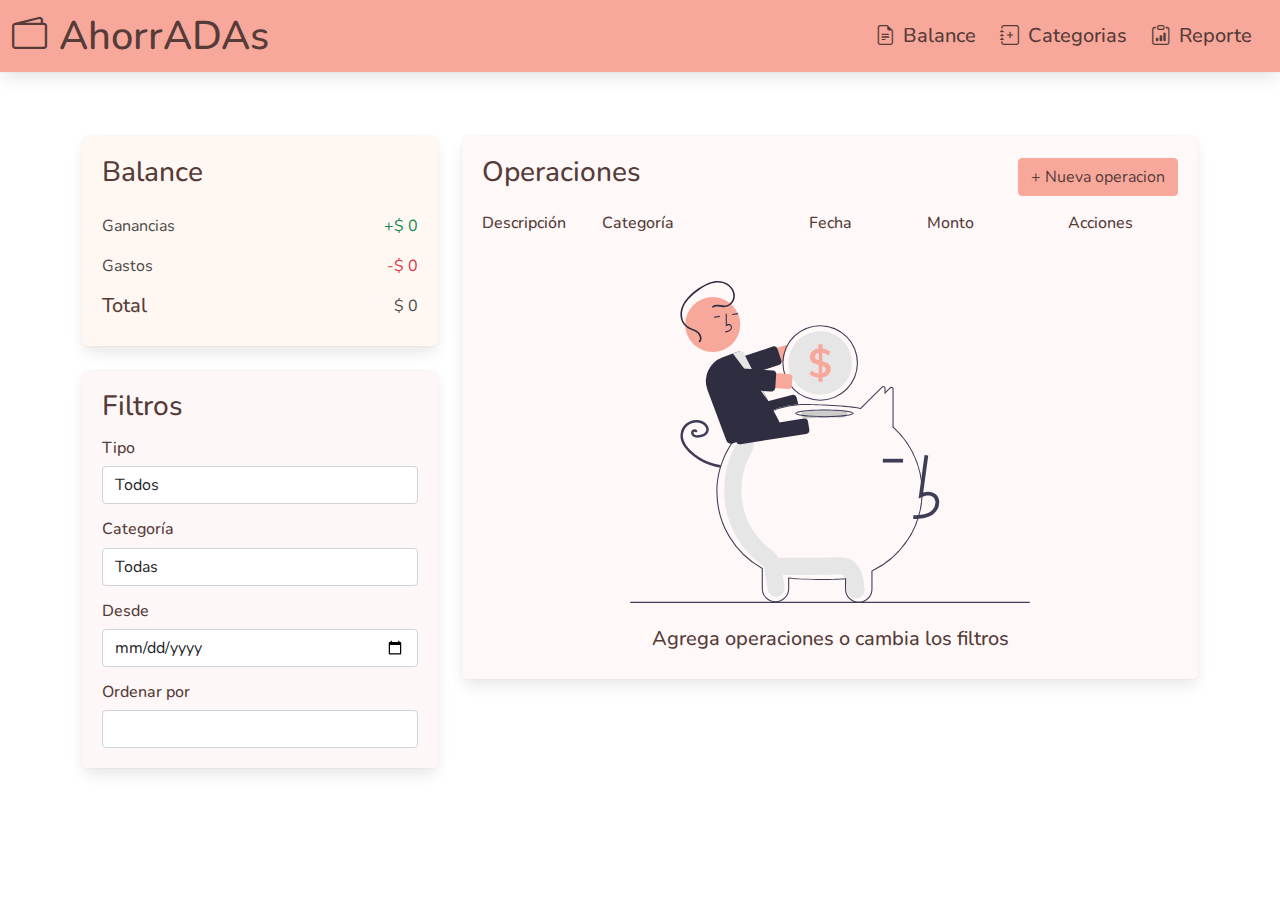
<file: index.html>
<!DOCTYPE html>
<html lang="en">

<head>
  <meta charset="UTF-8">
  <meta http-equiv="X-UA-Compatible" content="IE=edge">
  <meta name="viewport" content="width=device-width, initial-scale=1.0">
  <link rel="shortcut icon" href="./assets/img/favicon.ico" type="image/x-icon">
  <link rel="stylesheet" href="./assets/styles/styles.css">
  <link rel="stylesheet" href="./assets/css/bootstrap.min.css">
  <link rel="stylesheet" href="https://cdn.jsdelivr.net/npm/bootstrap-icons@1.5.0/font/bootstrap-icons.css">
  <link
    href="https://fonts.googleapis.com/css2?family=Nunito:ital,wght@0,200;0,300;0,400;0,600;0,700;0,800;0,900;1,200;1,300;1,400;1,600;1,700;1,800;1,900&display=swap"
    rel="stylesheet">
  <title>AhorrAdas</title>
</head>

<body>
  <nav class="navbar navbar-expand-lg navbar-light">
    <div class="container-fluid d-flex align-items-center">
      <div class="d-flex align-items-center">
        <i class="primary-icon bi bi-wallet2 me-2"></i>
        <h1 class="m-1">AhorrADAs</h1>
      </div>

      <button class="navbar-toggler" type="button" data-bs-toggle="collapse" data-bs-target="#navbarNavAltMarkup"
        aria-controls="navbarNavAltMarkup" aria-expanded="false" aria-label="Toggle navigation">
        <span class="navbar-toggler-icon"></span>
      </button>
      <div class="collapse navbar-collapse" id="navbarNavAltMarkup">
        <div class="navbar-nav">
          <a class="d-flex align-items-center nav-link active" aria-current="page" href="./index.html">
            <i class="icon-secundary bi bi-file-earmark-text"></i>
            <h5 class="m-2">Balance</h5>
          </a>
          <a class="d-flex align-items-center nav-link" href="./categories.html">
            <i class="icon-secundary bi bi-journal-plus"></i>
            <h5 class="m-2">Categorias</h5>
          </a>
          <a class="d-flex align-items-center nav-link" href="./reports.html">
            <i class="icon-secundary bi bi-clipboard-data"></i>
            <h5 class="m-2">Reporte</h5>
          </a>
        </div>
      </div>
    </div>
  </nav>

  <main>
    <section class="section mt-3">
      <div class="container-sm">
        <div class="row">
          <div class="col-12 col-lg-4">
            <div style="background-color: #FFBE9120;" class="item_card">
              <h3 class="mb-4">Balance</h3>
              <div class="d-flex justify-content-between">
                <label>Ganancias</label>
                <label id="earning"></label>
              </div>
              <div class="d-flex justify-content-between mt-3">
                <label>Gastos</label>
                <label id="expense"></label>
              </div>
              <div class="d-flex justify-content-between mt-3">
                <h5>Total</h5>
                <label id="totalBalance"></label>
              </div>
            </div>
            <div style="background-color: #E87D9710;" class="item_card mt-4 mb-4">
                <h3 class="mb-3">Filtros</h3>
              <div class="form-group">
                <h6 class="mb-2" for="operationType">Tipo</h6>
                <select class="form-control" id="operationType">
                  <option value="Todos">Todos</option>
                  <option value="Gastos">Gastos</option>
                  <option value="Ganancias">Ganancias</option>
                </select>
              </div>
              <div class="form-group mt-3">
                <h6 class="mb-2" for="operationCategory">Categoría</h6>
                <select class="form-control" id="operationCategory">
                  <option>Todas</option>
                </select>
              </div>
              <div class="form-group mt-3">
                <h6 class="mb-2" for="operationDate">Desde</h6>
                <input type="date" class="form-control" id="operationDate">
              </div>
              <div class="form-group mt-3">
                <h6 class="mb-2" for="operationOrder">Ordenar por</h6>
                <select class="form-control" id="operationOrder">
                  <option value=""></option>
                  <option value="Más reciente">Más reciente</option>
                  <option value="Menos reciente">Menos reciente</option>
                  <option value="Mayor monto">Mayor monto</option>
                  <option value="Menor monto">Menor monto</option>
                  <option value="A/Z">A/Z</option>
                  <option value="Z/A">Z/A</option>
                </select>
              </div>

            </div>
          </div>
          <div class="col-12 col-lg-8">
            <div style="background-color: #fff8f8;" class="item_card">
              <div class="d-flex justify-content-between mb-3 align-items-center">
                <h3>Operaciones</h3>
                <a href="./new-operation.html">
                  <button class="btn btn-primary">+ Nueva operacion</button>
                </a>
              </div>
              <div class="row mb-3">
                <div class="col d">
                  <h6 for="">Descripción</h6>
                </div>
                <div class="col-3 d">
                  <h6 for="">Categoría</h6>
                </div>

                <div class="col d-flex justify-content-center">
                  <h6 for="">Fecha</h6>
                </div>
                <div class="col d-flex justify-content-center">
                  <h6 for="">Monto</h6>
                </div>
                <div class="col-3 d-flex justify-content-center">
                  <h6 for="">Acciones</h6>
                </div>
              </div>
              <div id="list-operations"></div>
            </div>
          </div>
        </div>
      </div>
    </section>


  </main>
  <script src="./assets/js/bootstrap.min.js"></script>
  <script src="./components/scripts.js"></script>
  <script src="./components/balance.js"></script>
  <script src="./components/filtros.js"></script>
</body>

</html>
</file>
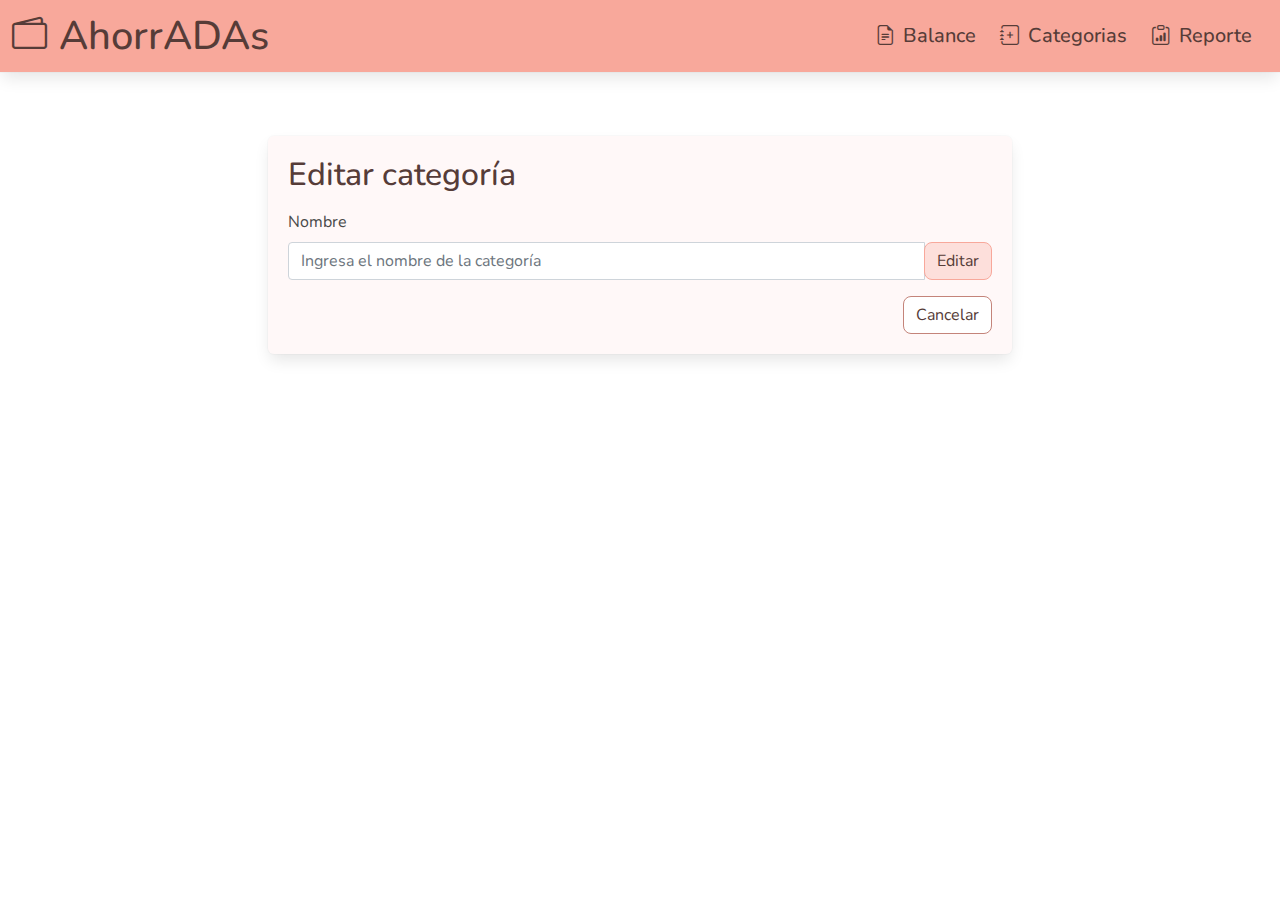
<file: edit-category.html>
<!DOCTYPE html>
<html lang="en">

<head>
  <meta charset="UTF-8">
  <meta http-equiv="X-UA-Compatible" content="IE=edge">
  <meta name="viewport" content="width=device-width, initial-scale=1.0">
  <link rel="shortcut icon" href="./assets/img/favicon.ico" type="image/x-icon">
  <link rel="stylesheet" href="./assets/styles/styles.css">
  <link rel="stylesheet" href="./assets/css/bootstrap.min.css">
  <link rel="stylesheet" href="https://cdn.jsdelivr.net/npm/bootstrap-icons@1.5.0/font/bootstrap-icons.css">
  <link
    href="https://fonts.googleapis.com/css2?family=Nunito:ital,wght@0,200;0,300;0,400;0,600;0,700;0,800;0,900;1,200;1,300;1,400;1,600;1,700;1,800;1,900&display=swap"
    rel="stylesheet">
  <title>AhorrAdas</title>
</head>

<body>
  <nav class="navbar navbar-expand-lg navbar-light">
    <div class="container-fluid d-flex align-items-center">
      <div class="d-flex align-items-center">
        <i class="primary-icon bi bi-wallet2 me-2"></i>
        <h1 class="m-1">AhorrADAs</h1>
      </div>

      <button class="navbar-toggler" type="button" data-bs-toggle="collapse" data-bs-target="#navbarNavAltMarkup"
        aria-controls="navbarNavAltMarkup" aria-expanded="false" aria-label="Toggle navigation">
        <span class="navbar-toggler-icon"></span>
      </button>
      <div class="collapse navbar-collapse" id="navbarNavAltMarkup">
        <div class="navbar-nav">
          <a class="d-flex align-items-center nav-link active" aria-current="page" href="./index.html">
            <i class="icon-secundary bi bi-file-earmark-text"></i>
            <h5 class="m-2">Balance</h5>
          </a>
          <a class="d-flex align-items-center nav-link" href="./categories.html">
            <i class="icon-secundary bi bi-journal-plus"></i>
            <h5 class="m-2">Categorias</h5>
          </a>
          <a class="d-flex align-items-center nav-link" href="./reports.html">
            <i class="icon-secundary bi bi-clipboard-data"></i>
            <h5 class="m-2">Reporte</h5>
          </a>
        </div>
      </div>
    </div>
  </nav>
  <main>
    <section class="section mt-3">
      <div class="container">
        <div style="background-color: #fff8f8;" class="item_card col-lg-8 col-11">
          <form action="" id="editFormCategory">
            <h2 class="mb-3">Editar categoría</h2>
            <div>
              <label class="mb-2" for="editCategory">Nombre</label>
              <div class="input-group mb-3">
                <input maxlength="50" required id="editCategory" required type="text" class="form-control"
                  placeholder="Ingresa el nombre de la categoría" aria-label="Nombre de la categoria nueva">
                <div class="input-group-append">
                    <button class="btn btn-outline-primary" type="submit">Editar</button>
                </div>
              </div>
              <div class="d-flex justify-content-end">
              <a href="./categories.html">
                <button type="button" class="btn btn-outline-secondary">Cancelar</button>
            </a>
          </div>
            </div>
          </form>
          <div id="list-categories"></div>
        </div>
      </div>
    </section>
  </main>
  <script src="./assets/js/bootstrap.min.js"></script>
  <script src="./components/edit-category.js"></script>
  <script src="./components/functions.js"></script>
  <script src="./components/scripts.js"></script>
</body>

</html>
</file>
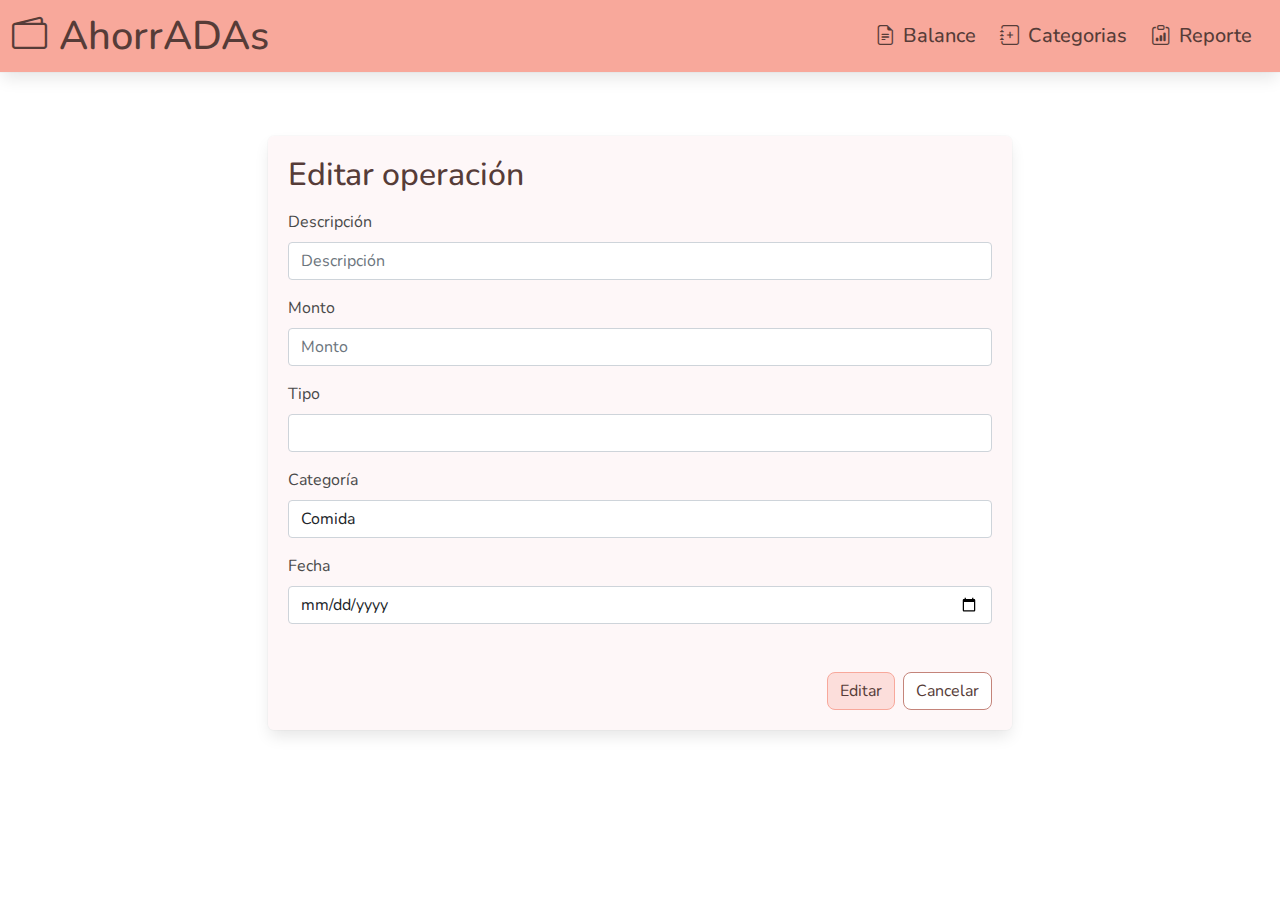
<file: edit-operation.html>
<!DOCTYPE html>
<html lang="en">

<head>
  <meta charset="UTF-8">
  <meta http-equiv="X-UA-Compatible" content="IE=edge">
  <meta name="viewport" content="width=device-width, initial-scale=1.0">
  <link rel="shortcut icon" href="./assets/img/favicon.ico" type="image/x-icon">
  <link rel="stylesheet" href="./assets/styles/styles.css">
  <link rel="stylesheet" href="./assets/css/bootstrap.min.css">
  <link rel="stylesheet" href="https://cdn.jsdelivr.net/npm/bootstrap-icons@1.5.0/font/bootstrap-icons.css">
  <link
    href="https://fonts.googleapis.com/css2?family=Nunito:ital,wght@0,200;0,300;0,400;0,600;0,700;0,800;0,900;1,200;1,300;1,400;1,600;1,700;1,800;1,900&display=swap"
    rel="stylesheet">
  <title>AhorrAdas</title>
</head>

<body>
    <nav class="navbar navbar-expand-lg navbar-light">
        <div class="container-fluid d-flex align-items-center">
          <div class="d-flex align-items-center">
            <i class="primary-icon bi bi-wallet2 me-2"></i>
            <h1 class="m-1">AhorrADAs</h1>
          </div>
    
          <button class="navbar-toggler" type="button" data-bs-toggle="collapse" data-bs-target="#navbarNavAltMarkup"
            aria-controls="navbarNavAltMarkup" aria-expanded="false" aria-label="Toggle navigation">
            <span class="navbar-toggler-icon"></span>
          </button>
          <div class="collapse navbar-collapse" id="navbarNavAltMarkup">
            <div class="navbar-nav">
              <a class="d-flex align-items-center nav-link active" aria-current="page" href="./index.html">
                <i class="icon-secundary bi bi-file-earmark-text"></i>
                <h5 class="m-2">Balance</h5>
              </a>
              <a class="d-flex align-items-center nav-link" href="./categories.html">
                <i class="icon-secundary bi bi-journal-plus"></i>
                <h5 class="m-2">Categorias</h5>
              </a>
              <a class="d-flex align-items-center nav-link" href="./reports.html">
                <i class="icon-secundary bi bi-clipboard-data"></i>
                <h5 class="m-2">Reporte</h5>
              </a>
            </div>
          </div>
        </div>
      </nav>
    <main>
        <section class="section mt-3">
            <div class="container">
                <div style="background-color:#E87D9710" class="item_card col-lg-8 col-11">
                    <h2 class="mb-3">Editar operación</h2>
                    <form action="" id="formEditOperation">
                        <div>
                            <label for="editDescription">Descripción</label>
                            <input required id="editDescription" type="text" class="form-control mt-2"
                                placeholder="Descripción">
                        </div>
                        <div class="mt-3">
                            <label for="editAmout">Monto</label>
                            <input required id="editAmout" type="number" class="form-control mt-2" placeholder="Monto">
                        </div>
                        <div class="mt-3">
                            <label for="editType">Tipo</label>
                            <select required id="editType" class="form-control mt-2" placeholder="Tipo">
                                <option value="Gastos">Gastos</option>
                                <option value="Ganancias">Ganancias</option>
                            </select>
                        </div>
                        <div class="mt-3">
                            <label for="editCategory">Categoría</label>
                            <select required id="editCategory" class="form-control mt-2" placeholder="Categoría">
                            </select>
                        </div>
                        <div class="mt-3">
                            <label for="editDate">Fecha</label>
                            <input required id="editDate" type="date" class="form-control mt-2" placeholder="Fecha">
                        </div>
                        <div class="d-flex flex-row-reverse bd-highlight mt-5 gap-2">
                            <a href="./index.html">
                                <button type="button" class="btn btn-outline-secondary">Cancelar</button>
                            </a> 
                            <button type="submit" class="btn btn-outline-primary">Editar</button>
                        </div>
                    </form>
                </div>
            </div>
        </section>
    </main>
    <script src="./assets/js/bootstrap.min.js"></script>
  <script src="./components/scripts.js"></script>
    <script src="./components/edit-operations.js"></script>
    <script src="./components/generalVariables.js"></script>
</body>

</html>
</file>
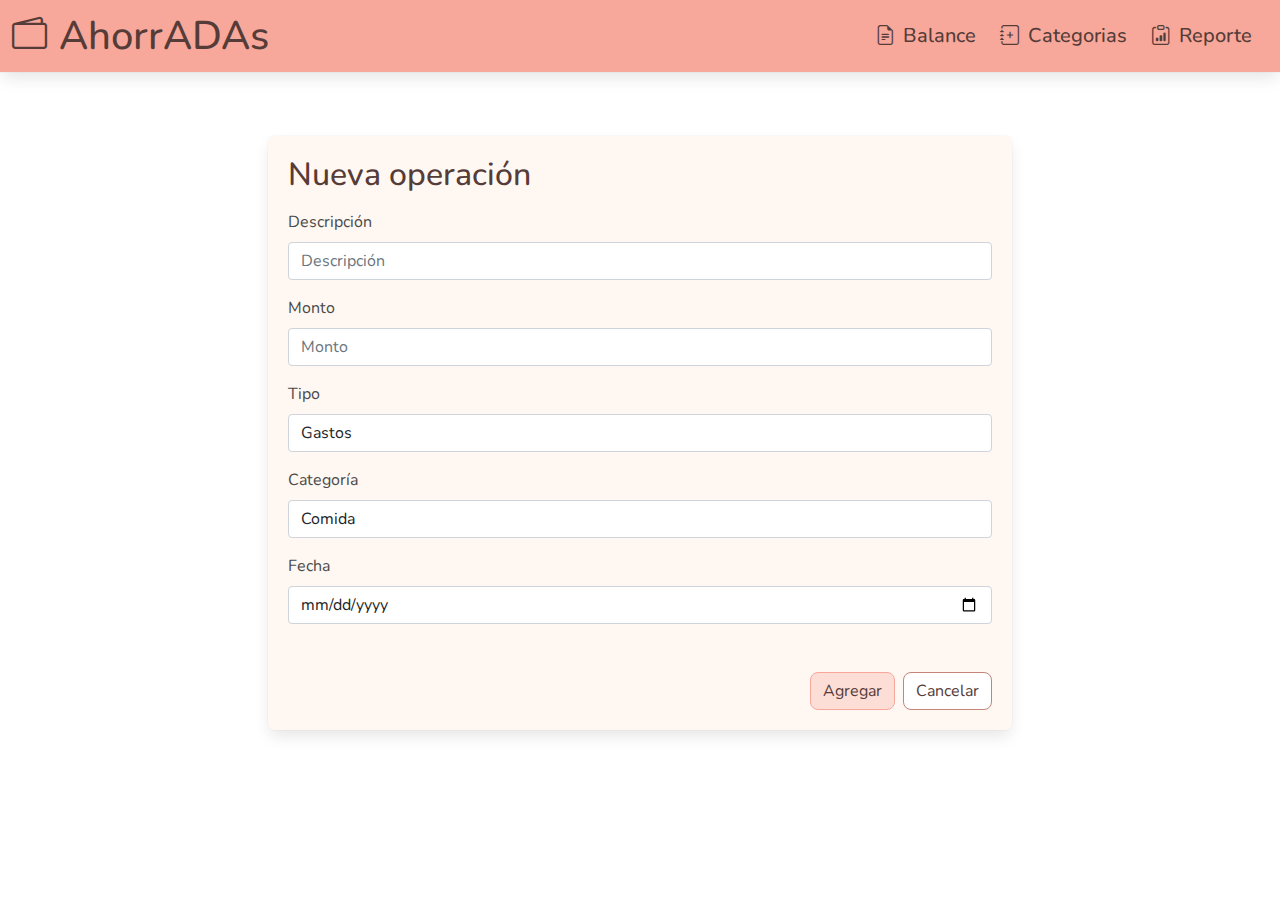
<file: new-operation.html>
<!DOCTYPE html>
<html lang="en">

<head>
  <meta charset="UTF-8">
  <meta http-equiv="X-UA-Compatible" content="IE=edge">
  <meta name="viewport" content="width=device-width, initial-scale=1.0">
  <link rel="shortcut icon" href="./assets/img/favicon.ico" type="image/x-icon">
  <link rel="stylesheet" href="./assets/styles/styles.css">
  <link rel="stylesheet" href="./assets/css/bootstrap.min.css">
  <link rel="stylesheet" href="https://cdn.jsdelivr.net/npm/bootstrap-icons@1.5.0/font/bootstrap-icons.css">
  <link
    href="https://fonts.googleapis.com/css2?family=Nunito:ital,wght@0,200;0,300;0,400;0,600;0,700;0,800;0,900;1,200;1,300;1,400;1,600;1,700;1,800;1,900&display=swap"
    rel="stylesheet">
  <title>AhorrAdas</title>
</head>

<body>
    <nav class="navbar navbar-expand-lg navbar-light">
        <div class="container-fluid d-flex align-items-center">
          <div class="d-flex align-items-center">
            <i class="primary-icon bi bi-wallet2 me-2"></i>
            <h1 class="m-1">AhorrADAs</h1>
          </div>
    
          <button class="navbar-toggler" type="button" data-bs-toggle="collapse" data-bs-target="#navbarNavAltMarkup"
            aria-controls="navbarNavAltMarkup" aria-expanded="false" aria-label="Toggle navigation">
            <span class="navbar-toggler-icon"></span>
          </button>
          <div class="collapse navbar-collapse" id="navbarNavAltMarkup">
            <div class="navbar-nav">
              <a class="d-flex align-items-center nav-link active" aria-current="page" href="./index.html">
                <i class="icon-secundary bi bi-file-earmark-text"></i>
                <h5 class="m-2">Balance</h5>
              </a>
              <a class="d-flex align-items-center nav-link" href="./categories.html">
                <i class="icon-secundary bi bi-journal-plus"></i>
                <h5 class="m-2">Categorias</h5>
              </a>
              <a class="d-flex align-items-center nav-link" href="./reports.html">
                <i class="icon-secundary bi bi-clipboard-data"></i>
                <h5 class="m-2">Reporte</h5>
              </a>
            </div>
          </div>
        </div>
      </nav>
    <main>
        <section class="section mt-3">
            <div class="container">
                <div style="background-color: #FFBE9120;" class="item_card col-lg-8 col-11">
                    <h2 class="mb-3">Nueva operación</h2>
                    <form action="" id="formNewOperation">
                        <div>
                            <label for="newDescription">Descripción</label>
                            <input maxlength="30" required id="newDescription" type="text" class="form-control mt-2"
                                placeholder="Descripción">
                        </div>
                        <div class="mt-3">
                            <label for="newAmout">Monto</label>
                            <input required id="newAmout" type="number" class="form-control mt-2" placeholder="Monto">
                        </div>
                        <div class="mt-3">
                            <label for="newType">Tipo</label>
                            <select required id="newType" class="form-control mt-2" placeholder="Tipo">
                                <option value="Gastos">Gastos</option>
                                <option value="Ganancias">Ganancias</option>
                            </select>
                        </div>
                        <div class="mt-3">
                            <label for="newCategory">Categoría</label>
                            <select required id="newCategory" class="form-control mt-2" placeholder="Categoría">
                            </select>
                        </div>
                        <div class="mt-3">
                            <label for="newDate">Fecha</label>
                            <input required id="newDate" type="date" class="form-control mt-2" placeholder="Fecha">
                        </div>
                        <div class="d-flex flex-row-reverse bd-highlight mt-5 gap-2">
                            <a href="./index.html">
                                <button type="button" class="btn btn-outline-secondary">Cancelar</button>
                            </a>
                            <button type="submit" class="btn btn-outline-primary">Agregar</button>
                        </div>
                    </form>
                </div>
            </div>
        </section>
    </main>
    <script src="./assets/js/bootstrap.min.js"></script>
  <script src="./components/generalVariables.js"></script>
  <script src="./components/scripts.js"></script>
  <script src="./components/operation.js"></script>
</body>

</html>
</file>
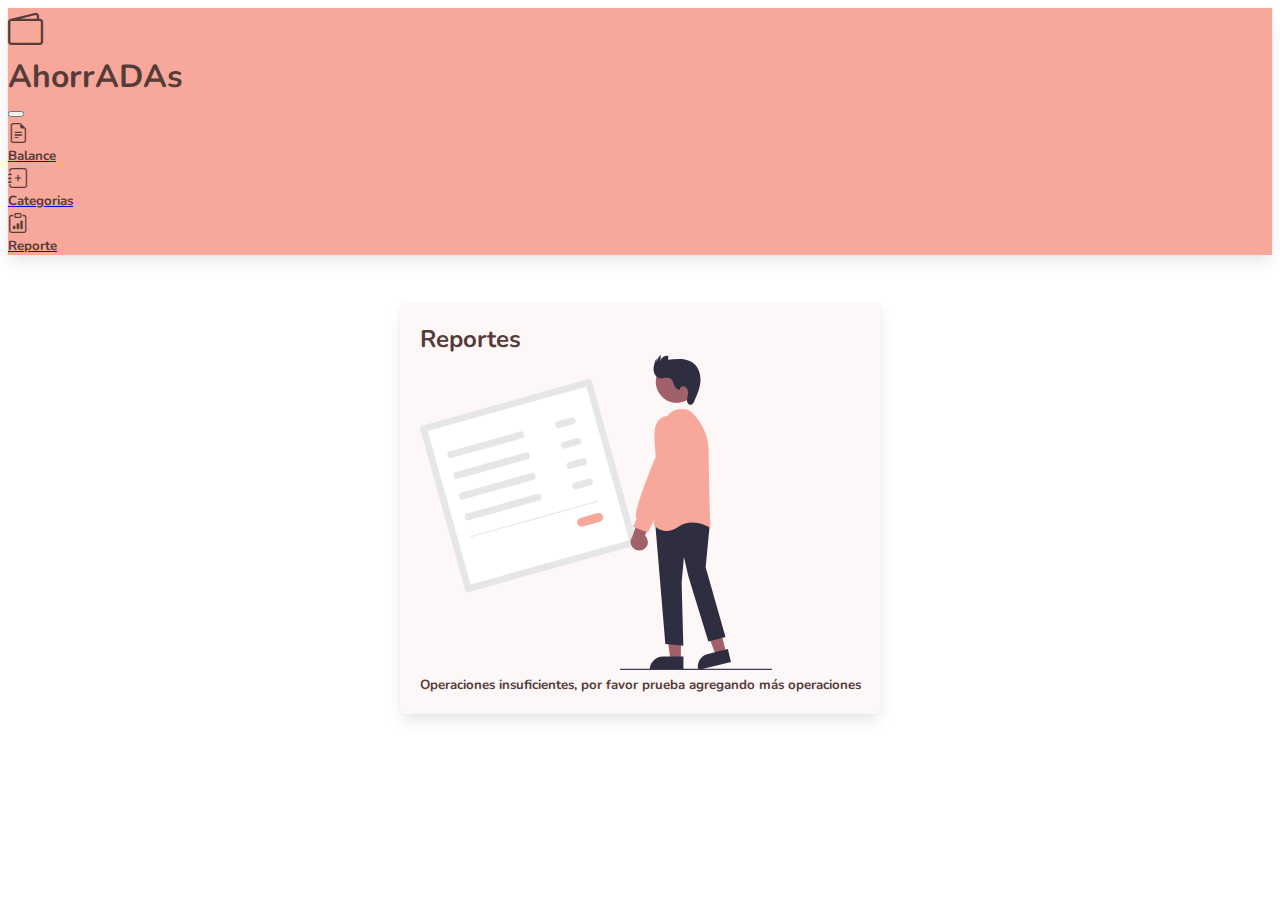
<file: reports.html>
<!DOCTYPE html>
<html lang="en">

<head>
  <meta charset="UTF-8">
  <meta http-equiv="X-UA-Compatible" content="IE=edge">
  <meta name="viewport" content="width=device-width, initial-scale=1.0">
  <link rel="shortcut icon" href="./assets/img/favicon.ico" type="image/x-icon">
  <link rel="stylesheet" href="./assets//styles/styles.css">
  <link href="https://cdn.jsdelivr.net/npm/bootstrap@5.1.0/dist/css/bootstrap.min.css" rel="stylesheet"
    integrity="sha384-KyZXEAg3QhqLMpG8r+8fhAXLRk2vvoC2f3B09zVXn8CA5QIVfZOJ3BCsw2P0p/We" crossorigin="anonymous">
  <link
    href="https://fonts.googleapis.com/css2?family=Nunito:ital,wght@0,200;0,300;0,400;0,600;0,700;0,800;0,900;1,200;1,300;1,400;1,600;1,700;1,800;1,900&display=swap"
    rel="stylesheet">
  <link rel="stylesheet" href="https://cdn.jsdelivr.net/npm/bootstrap-icons@1.5.0/font/bootstrap-icons.css">
  <title>AhorrAdas</title>
</head>

<body>
  <nav class="navbar navbar-expand-lg navbar-light">
    <div class="container-fluid d-flex align-items-center">
      <div class="d-flex align-items-center">
        <i class="primary-icon bi bi-wallet2 me-2"></i>
        <h1 class="m-1">AhorrADAs</h1>
      </div>

      <button class="navbar-toggler" type="button" data-bs-toggle="collapse" data-bs-target="#navbarNavAltMarkup"
        aria-controls="navbarNavAltMarkup" aria-expanded="false" aria-label="Toggle navigation">
        <span class="navbar-toggler-icon"></span>
      </button>
      <div class="collapse navbar-collapse" id="navbarNavAltMarkup">
        <div class="navbar-nav">
          <a class="d-flex align-items-center nav-link active" aria-current="page" href="./index.html">
            <i class="icon-secundary bi bi-file-earmark-text"></i>
            <h5 class="m-2">Balance</h5>
          </a>
          <a class="d-flex align-items-center nav-link" href="./categories.html">
            <i class="icon-secundary bi bi-journal-plus"></i>
            <h5 class="m-2">Categorias</h5>
          </a>
          <a class="d-flex align-items-center nav-link" href="./reports.html">
            <i class="icon-secundary bi bi-clipboard-data"></i>
            <h5 class="m-2">Reporte</h5>
          </a>
        </div>
      </div>
    </div>
  </nav>
  <main>
    <section class="section mt-3">
      <div class="container ">
        <div style="background-color: #E87D9710;" class="item_card col-12 col-lg-8">
          <h2>Reportes</h2>
          <div id="emptyReports">
            <div style="width: 100%;"class="d-flex flex-column align-items-center">
              <img class="m-4" style="width: 22em;" src="./assets/img/reportsEmpty.svg" alt="">
              <h5 class="d-flex align-items-center text-center">Operaciones insuficientes, por favor prueba agregando más operaciones</h5>
            </div>
          </div>
          <div id="info-reports">
          <h5 class="mt-3">Resumen</h5>
          <div class="row mt-3">
            <div class="col-6">Categoría con mayor ganancia</div>
            <div class="col d-flex justify-content-center" id="highEarning" class="col-3"></div>
            <div class="col d-flex justify-content-center" id="highEarningValue" class="col-3"></div>
          </div>
          <div class="row mt-3">
            <div class="col-6">Categoría con mayor gasto</div>
            <div class="col d-flex justify-content-center" id="highExpense" class="col-3"></div>
            <div class="col d-flex justify-content-center" id="highExpenseValue" class="col-3"></div>
          </div>
          <div class="row mt-3">
            <div class="col-6">Categoría con mayor balance</div>
            <div class="col d-flex justify-content-center" id="highBalance" class="col-3"></div>
            <div class="col d-flex justify-content-center" id="highBalanceValue" class="col-3"></div>
          </div>
          <div class="row mt-3">
            <div class="col-6">Mes con mayor ganancia</div>
            <div class="col d-flex justify-content-center" id="highEarningMonth" class="col-3"></div>
            <div class="col d-flex justify-content-center" id="highEarningMonthValue" class="col-3"></div>
          </div>
          <div class="row mt-3">
            <div class="col-6">Mes con mayor gasto</div>
            <div class="col d-flex justify-content-center" id="highExpenseMonth" class="col-3"></div>
            <div class="col d-flex justify-content-center" id="highExpenseMonthValue" class="col-3"></div>
          </div>
          <h5 class="mt-5 mb-4">Totales por categorías</h5>
          <div class="row">
            <div class="col-6">Categoría</div>
            <div class="col-2 col d-flex justify-content-center">Ganancias</div>
            <div class="col-2 col d-flex justify-content-center">Gastos</div>
            <div class="col-2 col d-flex justify-content-center">Balance</div>
          </div>
          <div id="list-categories"></div>
          <h5 class="mt-5 mb-4">Totales por mes</h5>
          <div class="row">
            <div class="col-6">Mes</div>
            <div class="col-2 col d-flex justify-content-center">Ganancias</div>
            <div class="col-2 col d-flex justify-content-center">Gastos</div>
            <div class="col-2 col d-flex justify-content-center">Balance</div>
          </div>
          <div id="months-total"></div>
        </div>
        </div>
      </div>
    </section>
  </main>
  <script src="https://cdn.jsdelivr.net/npm/bootstrap@5.0.2/dist/js/bootstrap.bundle.min.js"
    integrity="sha384-MrcW6ZMFYlzcLA8Nl+NtUVF0sA7MsXsP1UyJoMp4YLEuNSfAP+JcXn/tWtIaxVXM"
    crossorigin="anonymous"></script>
  <script src="./components/scripts.js"></script>
  <script src="./components/reports.js"></script>
  <script src="./components/generalVariables.js"></script>
</body>

</html>
</file>
<file: assets/styles/styles.css>
*{
    font-family: 'Nunito', sans-serif;
}

.navbar-collapse{
    flex-grow: unset !important;
}

h1, h2, h3, h4, h5, h6{
    margin: 0px;
    color: #563c38;
}

i{
    color: #563c38;
}

.navbar{
    box-shadow: 0 0.5em 1em -0.125em rgb(10 10 10 / 10%), 0 0 0 1px rgb(10 10 10 / 2%);
}

.btn-primary{
    background-color: #f8a89b !important;
    border: 1px solid #f8a89b !important;
    color: #563c38 !important;
    outline: none !important;
}

.btn-primary:hover{
    background-color: #ffa89a !important;
    border: 1px solid #ffa89a !important;
    box-shadow: 0 0.5em 1em -0.125em rgb(10 10 10 / 10%), 0 0 0 1px rgb(10 10 10 / 2%);
}

.btn-outline-primary{
    background-color: #f8a89b50 !important;
    border: 1px solid #f8a89b !important;
    color: #563c38 !important;
    outline: none !important;
    border-radius: 0.5rem !important;
    transition: all 0.3s;
}

.btn-outline-primary:hover{
    transition: all 0.3s;
    border: 1px solid #ffa89a !important;
    box-shadow: 0 0.5em 1em -0.125em rgb(10 10 10 / 10%), 0 0 0 1px rgb(10 10 10 / 2%);
}

.btn-outline-secondary{
    background-color: #fff !important;
    border: 1px solid #C4847A !important;
    color: #563c38 !important;
    outline: none !important;
    border-radius: 0.5rem !important;
    transition: all 0.3s;
}

.btn-outline-secondary:hover{
    transition: all 0.3s;
    background-color: #C4847A10 !important;
    border: 1px solid #C4847A !important;
    box-shadow: 0 0.5em 1em -0.125em rgb(10 10 10 / 10%), 0 0 0 1px rgb(10 10 10 / 2%);
}

.swal-modal{
    background-color: #fdfaf3;
    text-align: center;
}

.swal-button{
    background-color: #ffa89a50;
    color: #563c38;
    font-family:'Nunito', sans-serif;
    border: 1px solid #ffa89a;
}
.swal-button:hover {
    background-color: #ffa89a !important;
    border: 1px solid #ffa89a !important;
}
.swal-title{
    font-family: 'Nunito', sans-serif;
}
.swal-text{
    font-family: 'Nunito', sans-serif;
}


.primary-icon{
    font-size: 35px;
}

.icon-secundary{
    font-size: 20px;
}

.navbar{
    background-color: #f8a89b;
}

.section{
    padding: 3em 0em;
}

.container{
    display: flex;
    justify-content: center;
}

.item_card{
    background-color: #fff;
    /* background-color: #f8a89b; */
    border-radius: 6px;
    box-shadow: 0 0.5em 1em -0.125em rgb(10 10 10 / 10%), 0 0 0 1px rgb(10 10 10 / 2%);
    color: #4a4a4a;
    padding: 1.25rem;
}



@media (max-width: 1020px){
    .primary-icon{
        font-size: 25px;
    }
    .card{
        width: 100%;
    }
}
</file>
